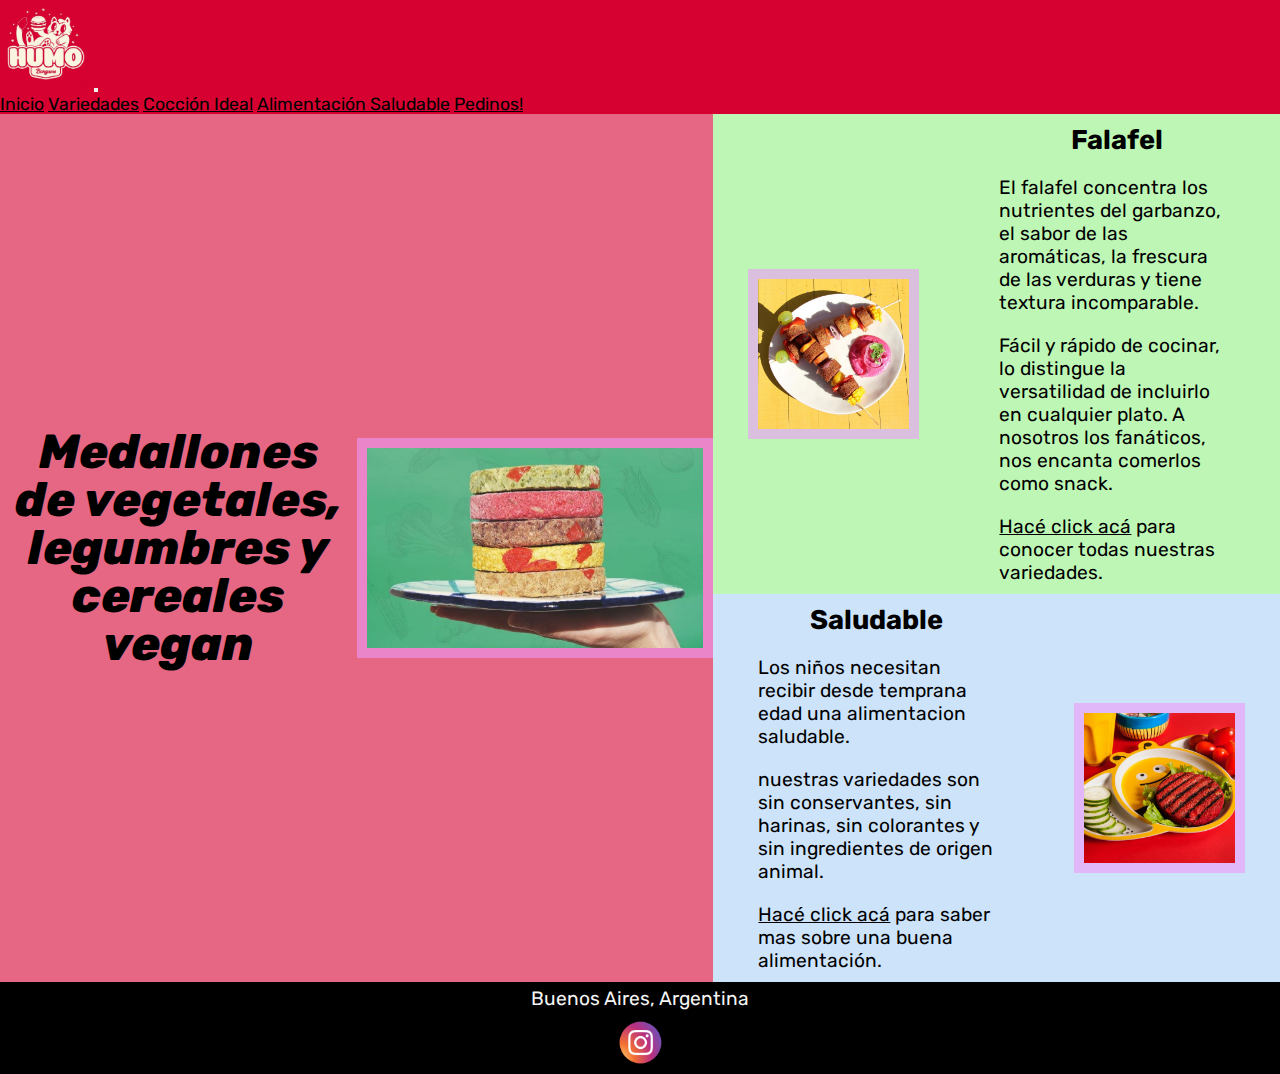
<file: index.html>
<!DOCTYPE html>
<html lang="en">
<head>
    <meta charset="UTF-8">
    <meta http-equiv="X-UA-Compatible" content="IE=edge">
    <meta name="viewport" content="width=device-width, initial-scale=1.0">
    <!-- meta seo -->
    <meta name="description" content="Medallones veganos de vegetales legumbres y cereales. Delivery por todo CABA">
    <meta name="keywords" content="vegan, veggie, hamburguesa, burgers, medallones, legumbres, vegetales, humo, humo burgers, buenos aires, caba, alimentacion saludable">

    <title>HUMO - Medallones Vegan</title>
    <link rel="shortcut icon" href="img/logo.jpg" type="image/x-icon">
    <!-- css bootstrap-->
    <link href="https://cdn.jsdelivr.net/npm/bootstrap@5.1.3/dist/css/bootstrap.min.css" rel="stylesheet" integrity="sha384-1BmE4kWBq78iYhFldvKuhfTAU6auU8tT94WrHftjDbrCEXSU1oBoqyl2QvZ6jIW3" crossorigin="anonymous">
    <!-- css -->
    <link rel="stylesheet" href="css/sass/main.css">
    <!-- animate css -->
    <link rel="stylesheet" href="https://cdnjs.cloudflare.com/ajax/libs/animate.css/4.1.1/animate.min.css"/>
</head>
<body>

  <!-- nav -->
    <nav class="navbar navbar-expand-lg navbar-light">
        <div class="container-fluid">
          <a class="navbar-brand" href="index.html"><img src="img/logo.jpg" alt="Logo de Humo"></a>
          <button class="navbar-toggler" type="button" data-bs-toggle="collapse" data-bs-target="#navbarNavAltMarkup" aria-controls="navbarNavAltMarkup" aria-expanded="false" aria-label="Toggle navigation">
            <span class="navbar-toggler-icon"></span>
          </button>
          <div class="collapse navbar-collapse" id="navbarNavAltMarkup">
            <div class="navbar-nav ms-auto textNav">
              <a class="nav-link active" aria-current="page" href="index.html">Inicio</a>
              <a class="nav-link" href="variedades.html">Variedades</a>
              <a class="nav-link" href="coccion-ideal.html">Cocción Ideal</a>
              <a class="nav-link" href="alimentacion-saludable.html">Alimentación Saludable</a>
              <a class="nav-link" href="pedinos.html">Pedinos!</a>
            </div>
          </div>
        </div>
    </nav>
    <!-- ends nav -->

    <div class="gridIndex">
    <header class="backgroundColorRed flexContainerHeader">
        <h1 class="animate__animated animate__fadeInDown" id="indexHeaderText">Medallones de vegetales, legumbres y cereales vegan</h1>
        <img src="img/medallones_.jpg" alt="Foto de medallones" class="imgHeaderSized backgroundColorLilac" id="indexHeaderPic">
    </header>
    <main>
        <section class="flexContainerMain backgroundColorLightGreen">
            <img src="img/falafel2.jpg" alt="Foto de falafel" class="imgMainSized backgroundColorLilac disappearMobile" id="indexFalafelPic">
            <div id="indexFalafelText" class="flexContainerColumn width45">
            <h2>Falafel</h2>
            <p>El falafel concentra los nutrientes del garbanzo, el sabor de las aromáticas, la frescura de las verduras y tiene textura incomparable.</p> 
            <p class="disappearMobile">Fácil y rápido de cocinar, lo distingue la versatilidad de incluirlo en cualquier plato. A nosotros los fanáticos, nos encanta comerlos como snack.</p> 
            <p><a href="alimentacion-saludable.html">Hacé click acá</a> para conocer todas nuestras variedades.</p>            
            </div>
        </section>
        <section class="flexContainerMain backgroundColorLightBlue">
            <div id="indexSaludableText" class="flexContainerColumn width45">
            <h3>Saludable</h3>
            <p>Los niños necesitan recibir desde temprana edad una alimentacion saludable.</p> 
            <p class="disappearMobile">nuestras variedades son sin conservantes, sin harinas, sin colorantes y sin ingredientes de origen animal.</p> 
            <p><a href="alimentacion-saludable.html">Hacé click acá</a> para saber mas sobre una buena alimentación.</p>
            </div>
            <img src="img/platokid.jpg" alt="Foto de medallon" class="imgMainSized backgroundColorLilac " id="indexSaludablePic">
        </section>
    </main>
    <footer id="footer">
        <p>Buenos Aires, Argentina</p>
        <a href="https://www.instagram.com/humo.burgers/"><img src="img/logo_insta.png" alt="Logo de Instagram"></a>
    </footer>
    </div>
    <!-- js -->
    <script src="https://cdn.jsdelivr.net/npm/bootstrap@5.1.3/dist/js/bootstrap.bundle.min.js" integrity="sha384-ka7Sk0Gln4gmtz2MlQnikT1wXgYsOg+OMhuP+IlRH9sENBO0LRn5q+8nbTov4+1p" crossorigin="anonymous"></script>
</body>
</html>
</file>
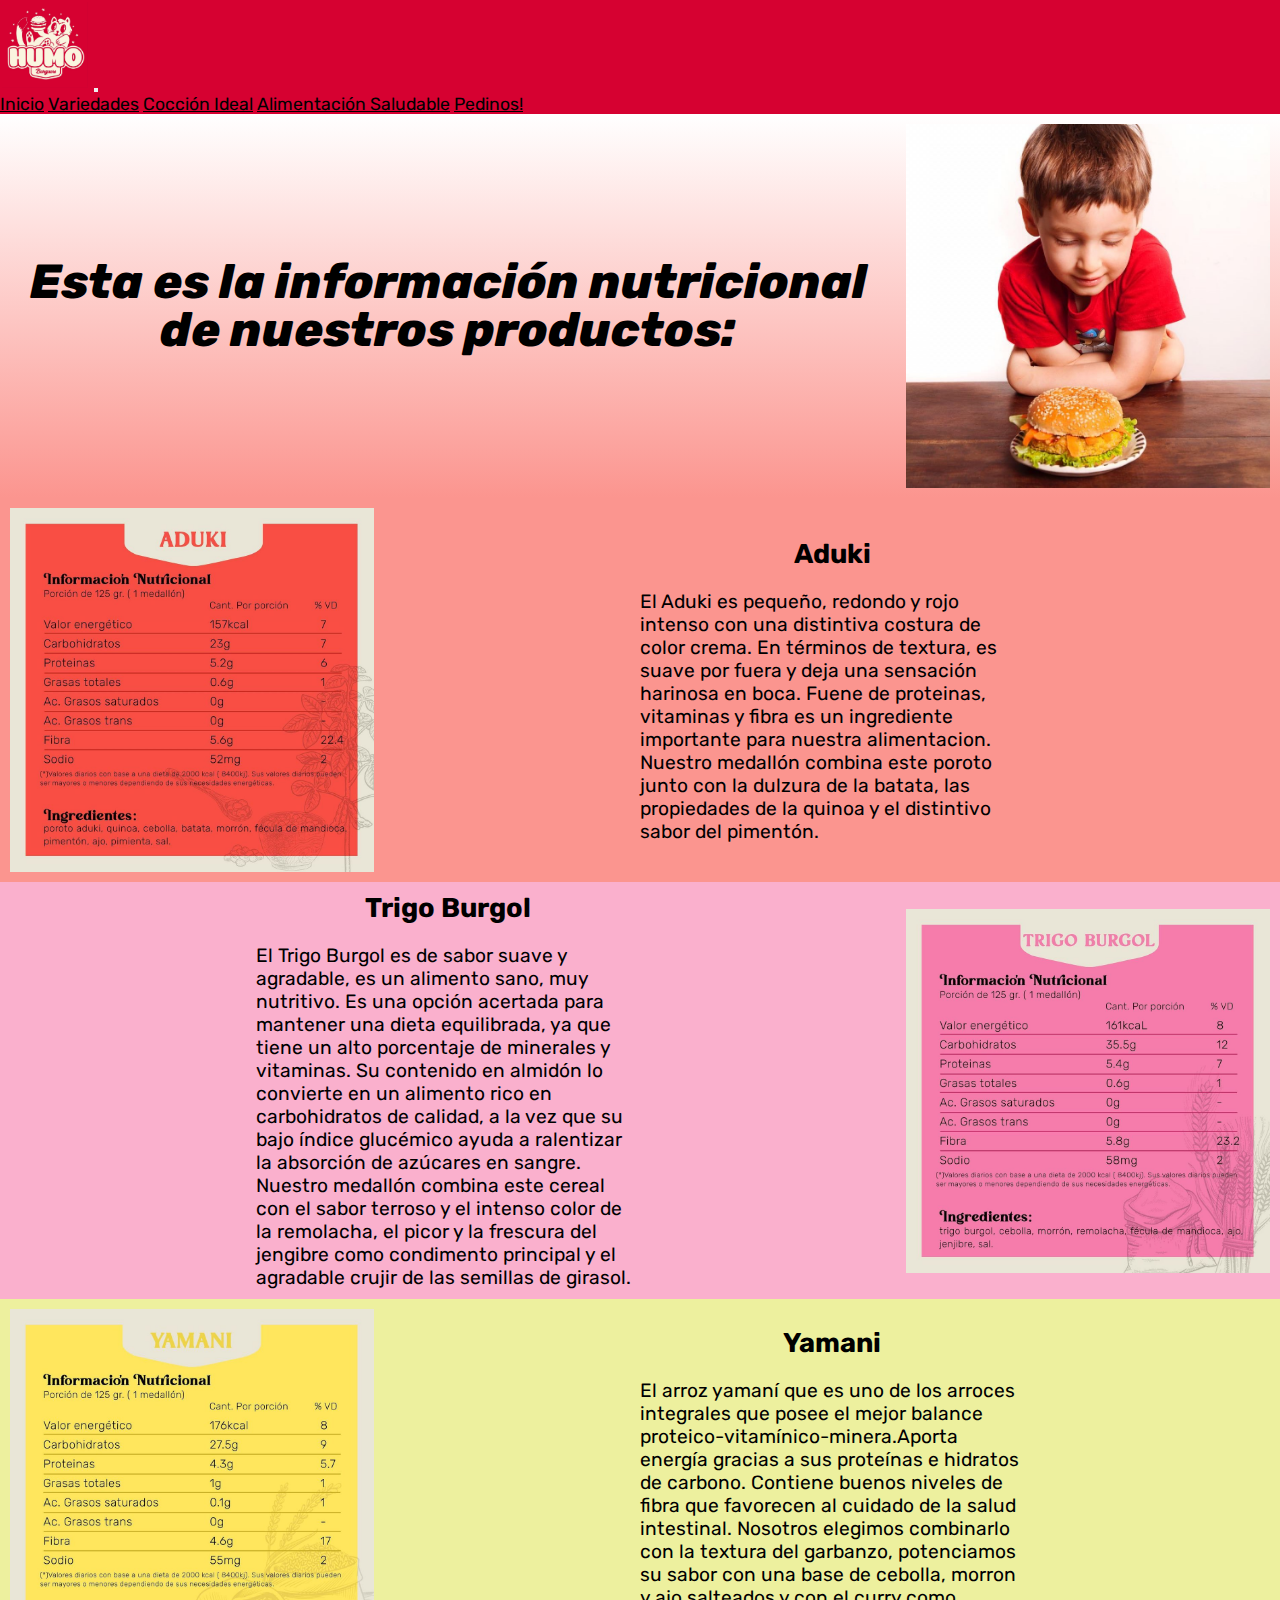
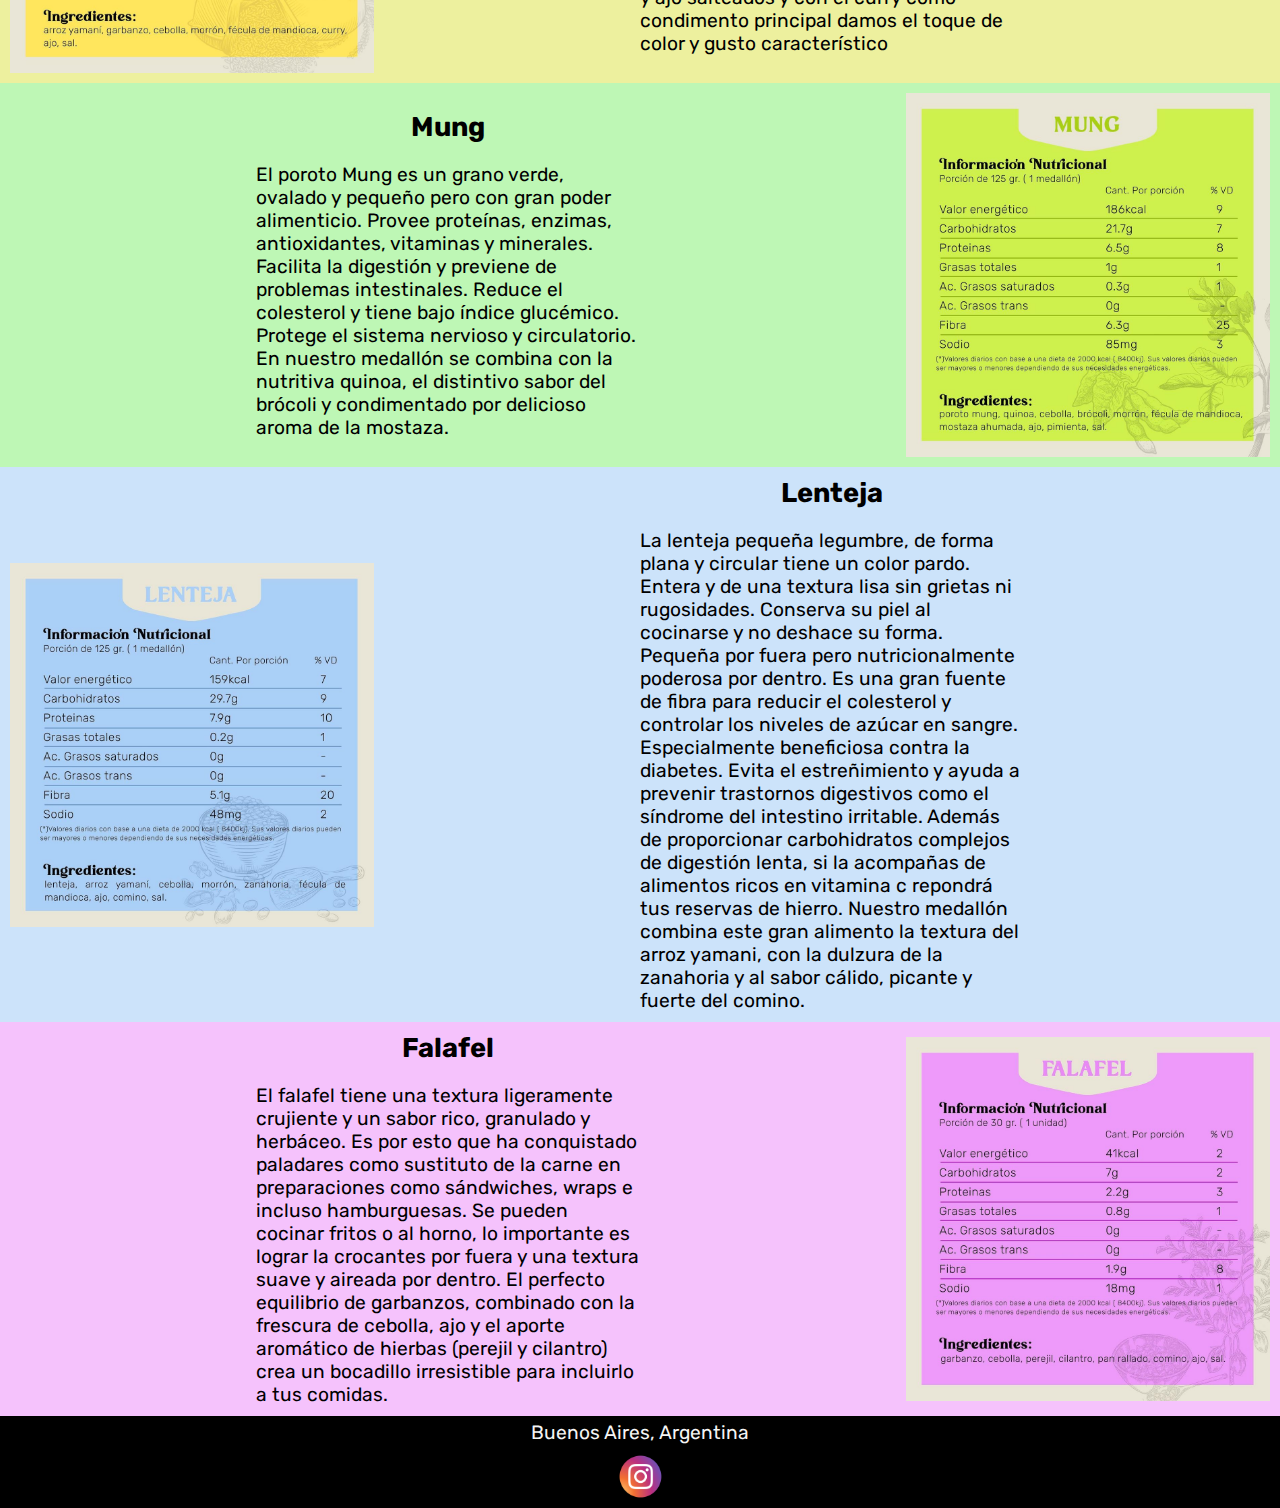
<file: alimentacion-saludable.html>
<!DOCTYPE html>
<html lang="en">
<head>
    <meta charset="UTF-8">
    <meta http-equiv="X-UA-Compatible" content="IE=edge">
    <meta name="viewport" content="width=device-width, initial-scale=1.0">
    <!-- meta seo -->
    <meta name="description" content="Para una alimentación saludable es necesario saber que comemos. Aquí esta la información nutricional de nuestros alimento">
    <meta name="keywords" content="informacion nutricional, tabla nutricional, nutricion, alimentacion saludable, saludable, alimentacion, vegan, veggie">

    <title>HUMO - Alimentación Saludable</title>
    <link rel="shortcut icon" href="img/logo.jpg" type="image/x-icon">
    <!-- css bootstrap-->
    <link href="https://cdn.jsdelivr.net/npm/bootstrap@5.1.3/dist/css/bootstrap.min.css" rel="stylesheet" integrity="sha384-1BmE4kWBq78iYhFldvKuhfTAU6auU8tT94WrHftjDbrCEXSU1oBoqyl2QvZ6jIW3" crossorigin="anonymous">
    <!-- css -->
    <link rel="stylesheet" href="css/sass/main.css">
    <!-- animate css -->
    <link rel="stylesheet" href="https://cdnjs.cloudflare.com/ajax/libs/animate.css/4.1.1/animate.min.css"/>
</head>
<body>
    <nav class="navbar navbar-expand-lg navbar-light">
        <div class="container-fluid">
          <a class="navbar-brand" href="index.html"><img src="img/logo.jpg" alt="Logo de Humo"></a>
          <button class="navbar-toggler" type="button" data-bs-toggle="collapse" data-bs-target="#navbarNavAltMarkup" aria-controls="navbarNavAltMarkup" aria-expanded="false" aria-label="Toggle navigation">
            <span class="navbar-toggler-icon"></span>
          </button>
          <div class="collapse navbar-collapse" id="navbarNavAltMarkup">
            <div class="navbar-nav ms-auto textNav">
              <a class="nav-link" href="index.html">Inicio</a>
              <a class="nav-link" href="variedades.html">Variedades</a>
              <a class="nav-link" href="coccion-ideal.html">Cocción Ideal</a>
              <a class="nav-link active" aria-current="page" href="alimentacion-saludable.html">Alimentación Saludable</a>
              <a class="nav-link" href="pedinos.html">Pedinos!</a>
            </div>
          </div>
        </div>
      </nav>
    <header class="flexContainerMain gradientWhiteToLightred"> 
        <h1 class="animate__animated animate__fadeIn" >Esta es la información nutricional de nuestros productos:</h1>
        <img src="img/kidkid.jpg" alt="Foto de niño comiendo"  class="imgMainSized" >
    </header>
    <main>        
        <section class="backgroundColorLightRed flexContainerMain flexReverse">
            <div class="flexContainerColumn disappearMobile">
                <h2>Aduki</h2>
                <p class="width45">El Aduki es pequeño, redondo y rojo intenso con una distintiva costura de color crema. En términos de textura, es suave por fuera y deja una sensación harinosa en boca. Fuene de proteinas, vitaminas y fibra es un ingrediente importante para nuestra alimentacion. Nuestro medallón combina este poroto junto con la dulzura de la batata, las propiedades de la quinoa y el distintivo sabor del pimentón.</p>
            </div>
            <img src="img/infnut_aduki.jpg" alt="Imagen de información nutricional del medallón de aduki" class="imgMainSized">
        </section>
        <section class="backgroundColorPink flexContainerMain">
            <div class="flexContainerColumn disappearMobile">
                <h2>Trigo Burgol</h2>
                <p class="width45">El Trigo Burgol es de sabor suave y agradable, es un alimento sano, muy nutritivo. Es una opción acertada para mantener una dieta equilibrada, ya que tiene un alto porcentaje de minerales y vitaminas. Su contenido en almidón lo convierte en un alimento rico en carbohidratos de calidad, a la vez que su bajo índice glucémico ayuda a ralentizar la absorción de azúcares en sangre. Nuestro medallón combina este cereal con el sabor terroso y el intenso color de la remolacha, el picor y la frescura del jengibre como condimento principal y el agradable crujir de las semillas de girasol. </p>
            </div>
            <img src="img/infnut_burgol.jpg" alt="Imagen de información nutricional del medallón de burgol"  class="imgMainSized">
        </section>
        <section class="backgroundColorYellow flexContainerMain flexReverse">
            <div class="flexContainerColumn disappearMobile">
                <h2>Yamani</h2>
                <p class="width45">El arroz yamaní que es uno de los arroces integrales que posee el mejor balance proteico-vitamínico-minera.Aporta energía gracias a sus proteínas e hidratos de carbono. Contiene buenos niveles de fibra que favorecen al cuidado de la salud intestinal. Nosotros elegimos combinarlo con la textura del garbanzo, potenciamos su sabor con una base de cebolla, morron y ajo salteados y con el curry como condimento principal damos el toque de color y gusto característico</p>
            </div>
            <img src="img/infnut_yamani.jpg" alt="Imagen de información nutricional del medallón de yamani"  class="imgMainSized">
        </section>
        <section class="backgroundColorLightGreen flexContainerMain">
            <div class="flexContainerColumn disappearMobile">
                <h2>Mung</h2>
                <p class="width45">El poroto Mung es un grano verde, ovalado y pequeño pero con gran poder alimenticio. Provee proteínas, enzimas, antioxidantes, vitaminas y minerales. Facilita la digestión y previene de problemas intestinales. Reduce el colesterol y tiene bajo índice glucémico. Protege el sistema nervioso y circulatorio. En nuestro medallón se combina con la nutritiva quinoa, el distintivo sabor del brócoli y condimentado por delicioso aroma de la mostaza. </p>
            </div>
            <img src="img/infnut_mung.jpg" alt="Imagen de información nutricional del medallón de mung"  class="imgMainSized">
        </section>
        <section class="backgroundColorLightBlue flexContainerMain flexReverse">
            <div class="flexContainerColumn disappearMobile">
                <h2>Lenteja</h2>
                <p class="width45">La lenteja pequeña legumbre, de forma plana y circular tiene un color pardo. Entera y de una textura lisa sin grietas ni rugosidades. Conserva su piel al cocinarse y no deshace su forma. Pequeña por fuera pero nutricionalmente poderosa por dentro. Es una gran fuente de fibra para reducir el colesterol y controlar los niveles de azúcar en sangre. Especialmente beneficiosa contra la diabetes. Evita el estreñimiento y ayuda a prevenir trastornos digestivos como el síndrome del intestino irritable. Además de proporcionar carbohidratos complejos de digestión lenta, si la acompañas de alimentos ricos en vitamina c repondrá tus reservas de hierro. Nuestro medallón combina este gran alimento la textura del arroz yamani, con la dulzura de la zanahoria y al sabor cálido, picante y fuerte del comino.</p>
            </div>
            <img src="img/infnut_lenteja.jpg" alt="Imagen de información nutricinal del medallón de lenteja"  class="imgMainSized">
        </section>
        <section class="backgroundColorLilac flexContainerMain">
            <div class="flexContainerColumn disappearMobile">
                <h2>Falafel</h2>
                <p class="width45">El falafel tiene una textura ligeramente crujiente y un sabor rico, granulado y herbáceo. Es por esto que ha conquistado paladares como sustituto de la carne en preparaciones como sándwiches, wraps e incluso hamburguesas. Se pueden cocinar fritos o al horno, lo importante es lograr la crocantes por fuera y una textura suave y aireada por dentro. El perfecto equilibrio de garbanzos, combinado con la frescura de cebolla, ajo y el aporte aromático de hierbas (perejil y cilantro) crea un bocadillo irresistible para incluirlo a tus comidas.</p>
            </div>
            <img src="img/infnut_falafel.jpg" alt="Imagen de información nutricional del falafel"  class="imgMainSized">
        </section>
    </main>
    <footer>
        <p>Buenos Aires, Argentina</p>
        <a href="https://www.instagram.com/humo.burgers/"><img src="img/logo_insta.png" alt="Logo de Instagram""></a>
    </footer>
    <!-- js -->
    <script src="https://cdn.jsdelivr.net/npm/bootstrap@5.1.3/dist/js/bootstrap.bundle.min.js" integrity="sha384-ka7Sk0Gln4gmtz2MlQnikT1wXgYsOg+OMhuP+IlRH9sENBO0LRn5q+8nbTov4+1p" crossorigin="anonymous"></script>
</body>
</html>
</file>
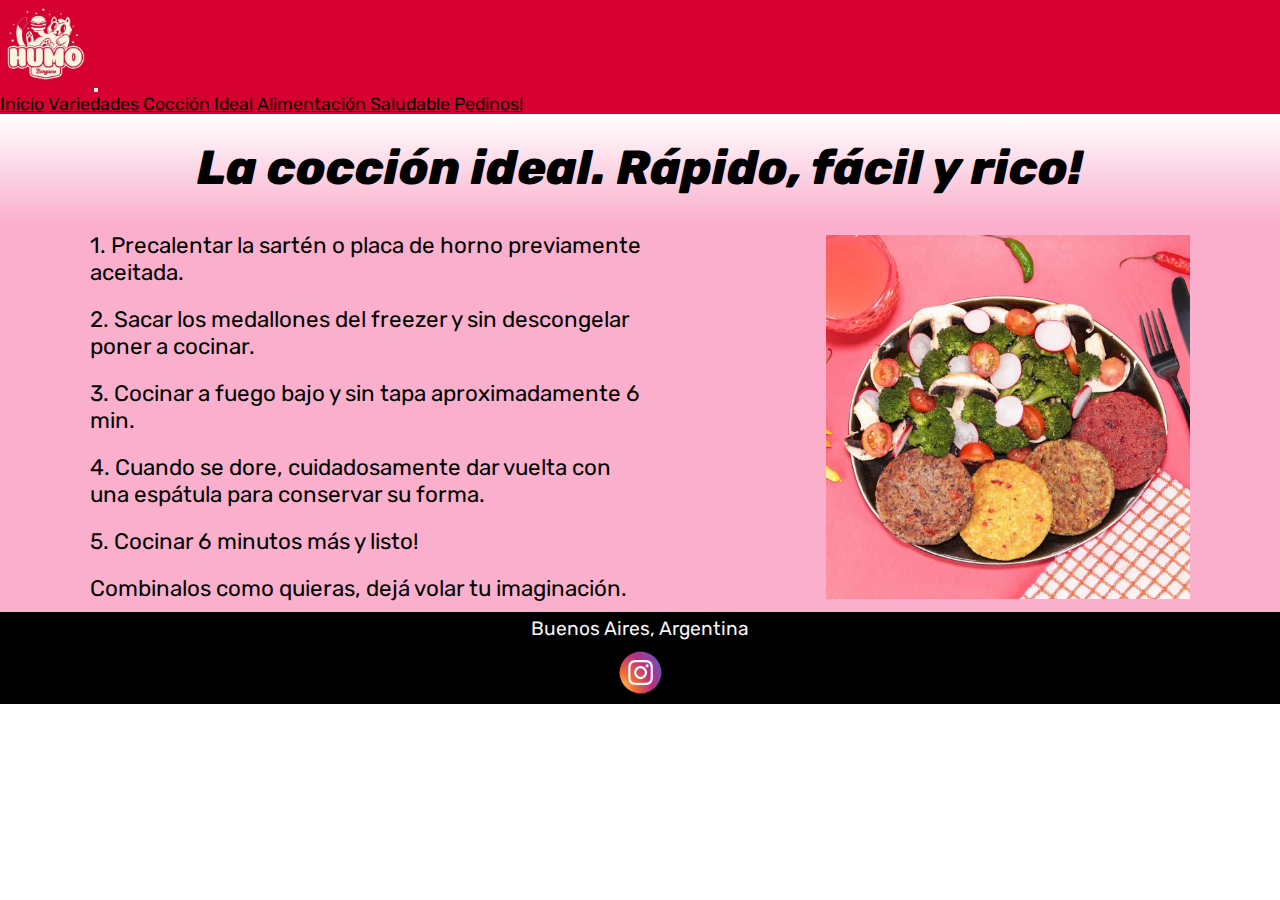
<file: coccion-ideal.html>
<!DOCTYPE html>
<html lang="en">
<head>
    <meta charset="UTF-8">
    <meta http-equiv="X-UA-Compatible" content="IE=edge">
    <meta name="viewport" content="width=device-width, initial-scale=1.0">
    <!-- meta seo -->
    <meta name="description" content="Rápido fácil y rico, la coccion ideal de nuestros medallones">
    <meta name="keywords" content="coccion rapida, facil, rapido, medallones, vegan, veggie, coccion ideal">

    <title>HUMO - Cocción Ideal</title>
    <link rel="shortcut icon" href="img/logo.jpg" type="image/x-icon">
    <!-- css bootstrap-->
    <link href="https://cdn.jsdelivr.net/npm/bootstrap@5.1.3/dist/css/bootstrap.min.css" rel="stylesheet" integrity="sha384-1BmE4kWBq78iYhFldvKuhfTAU6auU8tT94WrHftjDbrCEXSU1oBoqyl2QvZ6jIW3" crossorigin="anonymous">
    <!-- css -->
    <link rel="stylesheet" href="css/sass/main.css">
    <!-- animate css -->
    <link rel="stylesheet" href="https://cdnjs.cloudflare.com/ajax/libs/animate.css/4.1.1/animate.min.css"/>
</head>
<body>
    <nav class="navbar navbar-expand-lg navbar-light">
        <div class="container-fluid">
          <a class="navbar-brand" href="index.html"><img src="img/logo.jpg" alt="Logo de Humo"></a>
          <button class="navbar-toggler" type="button" data-bs-toggle="collapse" data-bs-target="#navbarNavAltMarkup" aria-controls="navbarNavAltMarkup" aria-expanded="false" aria-label="Toggle navigation">
            <span class="navbar-toggler-icon"></span>
          </button>
          <div class="collapse navbar-collapse" id="navbarNavAltMarkup">
            <div class="navbar-nav ms-auto textNav">
              <a class="nav-link" href="index.html">Inicio</a>
              <a class="nav-link" href="variedades.html">Variedades</a>
              <a class="nav-link active" aria-current="page" href="coccion-ideal.html">Cocción Ideal</a>
              <a class="nav-link" href="alimentacion-saludable.html">Alimentación Saludable</a>
              <a class="nav-link" href="pedinos.html">Pedinos!</a>
            </div>
          </div>
        </div>
      </nav>
    <header class="gradientWhiteToPink flexContainerHeaderPedinos">
        <h1 class="padding animate__animated animate__fadeInLeft">La cocción ideal. Rápido, fácil y rico!</h1>
    </header>
    <main>
        <div class="backgroundColorPink flexContainerMain">
            <div id="carouselExampleSlidesOnly" class="carousel slide width45" data-bs-ride="carousel">
                <div class="carousel-inner">
                  <div class="carousel-item active">
                    <p class="d-block w-100 textCarousel">1. Precalentar la sartén o placa de horno previamente aceitada.</p>
                  </div>
                  <div class="carousel-item">
                    <p class="d-block w-100 textCarousel">2. Sacar los medallones del freezer y sin descongelar poner a cocinar.</p>
                  </div>
                  <div class="carousel-item">
                    <p class="d-block w-100 textCarousel">3. Cocinar a fuego bajo y sin tapa aproximadamente 6 min.</p>
                  </div>
                  <div class="carousel-item">
                    <p class="d-block w-100 textCarousel">4. Cuando se dore, cuidadosamente dar vuelta con una espátula para conservar su forma.</p>
                  </div>
                  <div class="carousel-item">
                    <p class="d-block w-100 textCarousel">5. Cocinar 6 minutos más y listo!</p>
                  </div>
                  <div class="carousel-item">
                    <p class="d-block w-100 textCarousel">Combinalos como quieras, dejá volar tu imaginación.</p>
                  </div>
                </div>
              </div>
            <img src="img/medallones_promo.jpg" alt="Foto de medallones" class="imgMainSized">
        </div>
    </main>
    <footer>
        <p>Buenos Aires, Argentina</p>
        <a href="https://www.instagram.com/humo.burgers/"><img src="img/logo_insta.png" alt="Logo de Instagram"></a>
    </footer>
    <!-- js -->
    <script src="https://cdn.jsdelivr.net/npm/bootstrap@5.1.3/dist/js/bootstrap.bundle.min.js" integrity="sha384-ka7Sk0Gln4gmtz2MlQnikT1wXgYsOg+OMhuP+IlRH9sENBO0LRn5q+8nbTov4+1p" crossorigin="anonymous"></script>
</body>
</html>
</file>
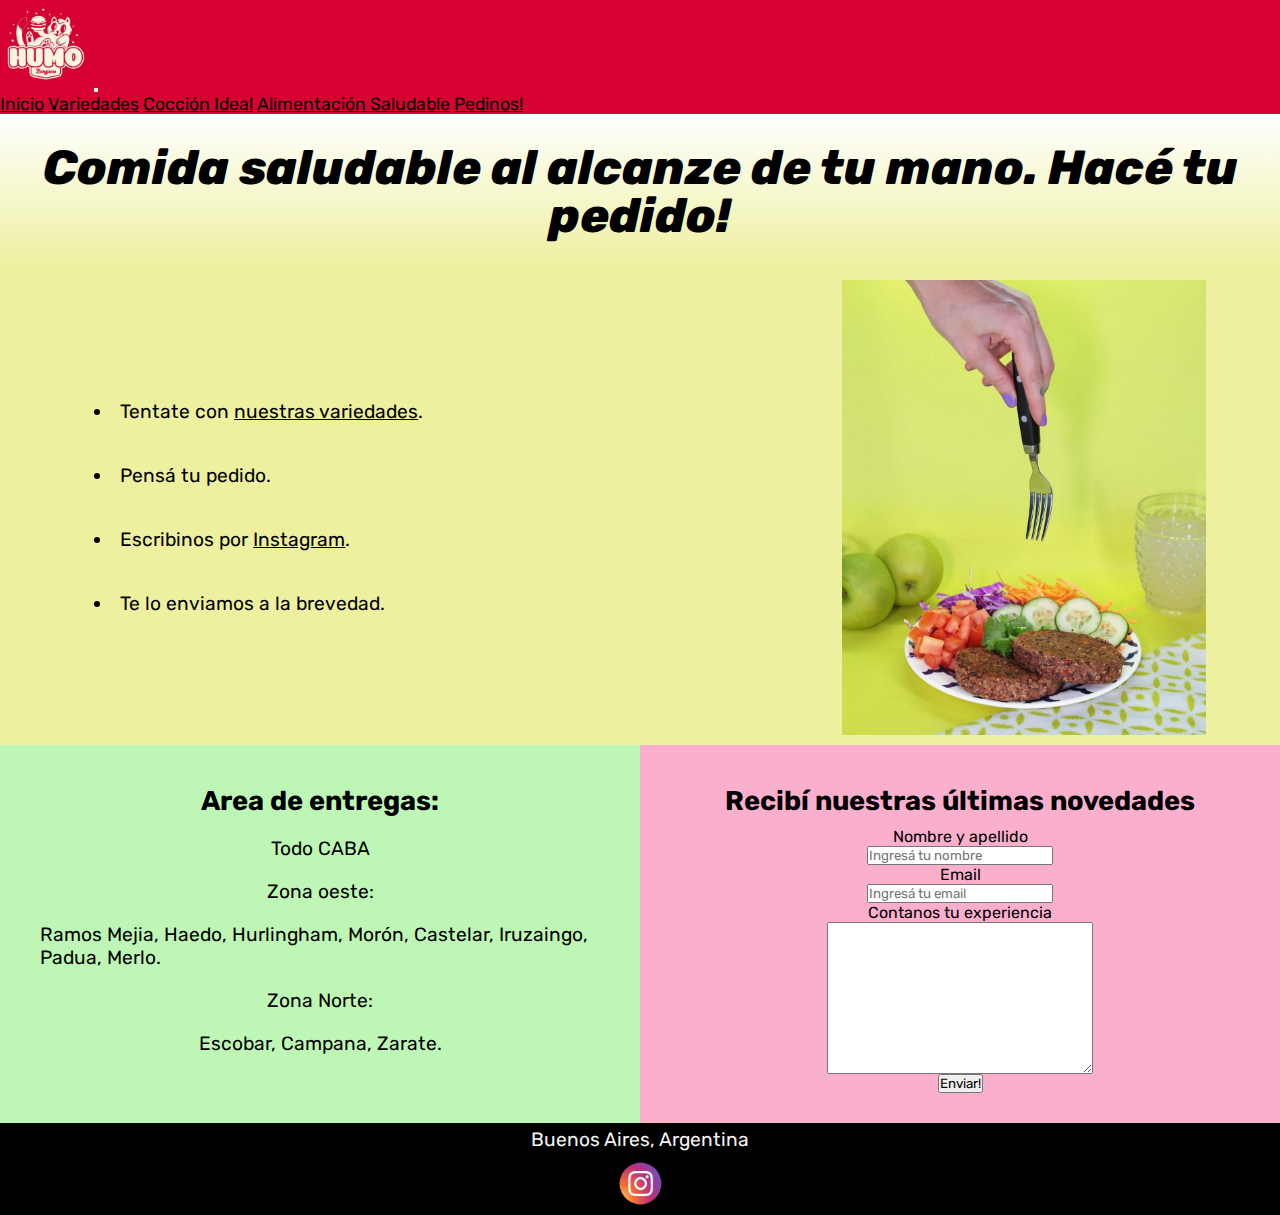
<file: pedinos.html>
<!DOCTYPE html>
<html lang="en">
<head>
    <meta charset="UTF-8">
    <meta http-equiv="X-UA-Compatible" content="IE=edge">
    <meta name="viewport" content="width=device-width, initial-scale=1.0">
    <!-- meta seo -->
    <meta name="description" content="Hacé tu pedido y te lo enviamos a la brevedad, envios a todo CABA, Zona oeste y Zona norte">
    <meta name="keywords" content="pedidos, envios, caba, buenos aires, argentina, capital federal, medallones, vegan, veggie, zona norte, zona oeste, delivery">

    <title>HUMO - Pedinos!</title>
    <link rel="shortcut icon" href="img/logo.jpg" type="image/x-icon">
    <!-- css bootstrap-->
    <link href="https://cdn.jsdelivr.net/npm/bootstrap@5.1.3/dist/css/bootstrap.min.css" rel="stylesheet" integrity="sha384-1BmE4kWBq78iYhFldvKuhfTAU6auU8tT94WrHftjDbrCEXSU1oBoqyl2QvZ6jIW3" crossorigin="anonymous">
    <!-- css -->
    <link rel="stylesheet" href="css/sass/main.css">
    <!-- animate css -->
    <link rel="stylesheet" href="https://cdnjs.cloudflare.com/ajax/libs/animate.css/4.1.1/animate.min.css"/>
</head>
<body>
    <nav class="navbar navbar-expand-lg navbar-light">
        <div class="container-fluid">
          <a class="navbar-brand" href="index.html"><img src="img/logo.jpg" alt="Logo de Humo"></a>
          <button class="navbar-toggler" type="button" data-bs-toggle="collapse" data-bs-target="#navbarNavAltMarkup" aria-controls="navbarNavAltMarkup" aria-expanded="false" aria-label="Toggle navigation">
            <span class="navbar-toggler-icon"></span>
          </button>
          <div class="collapse navbar-collapse" id="navbarNavAltMarkup">
            <div class="navbar-nav ms-auto textNav">
              <a class="nav-link" href="index.html">Inicio</a>
              <a class="nav-link" href="variedades.html">Variedades</a>
              <a class="nav-link" href="coccion-ideal.html">Cocción Ideal</a>
              <a class="nav-link" href="alimentacion-saludable.html">Alimentación Saludable</a>
              <a class="nav-link active" aria-current="page" href="pedinos.html">Pedinos!</a>
            </div>
          </div>
        </div>
      </nav>
    <header class="flexContainerHeaderPedinos gradientWhiteToYellow">
        <h1 class="padding animate__animated animate__fadeInRight">Comida saludable al alcanze de tu mano. Hacé tu pedido!</h1>
    </header>        
    <main>        
        <section class="backgroundColorYellow flexContainerMain">
             <ul class="listStyle padding">            
                 <li>Tentate con <a href="variedades.html">nuestras variedades</a>.</li>
                 <li>Pensá tu pedido.</li>
                 <li>Escribinos por <a href="https://www.instagram.com/humo.burgers/">Instagram</a>.</li>
                 <li>Te lo enviamos a la brevedad.</li>
             </ul>
             <img src="img/medallon3.jpg" alt="Foto de medallon yamani" class="imgMainSized">
        </section>        
        <div class="flexContainerMainPedinos">
            <section class="backgroundColorLightGreen flexContainerColumn width50 padding">    
                <h2>Area de entregas:</h2>
                <p>Todo CABA</p>
                <p>Zona oeste:</p> <p>Ramos Mejia, Haedo, Hurlingham, Morón, Castelar, Iruzaingo, Padua, Merlo.</p>
                <p>Zona Norte:</p> <p> Escobar, Campana, Zarate.</p>
            </section>
            <section class="backgroundColorPink flexContainerColumn width50 padding">
                <h3>Recibí nuestras últimas novedades</h3>
                <form action="" class="flexContainerColumn">
                    <label for="nombre">Nombre y apellido</label>
                    <input type="text" id="nombre" placeholder="Ingresá tu nombre"> 
                    <label for="email">Email</label>
                    <input type="email" id="email" placeholder="Ingresá tu email">
                    <label for="comentario">Contanos tu experiencia</label>
                    <textarea name="" id="comentario" cols="30" rows="10"></textarea>           
                    <input type="submit" value="Enviar!">
                </form>
            </section>
        </div>
    </main>
    <footer>
        <p>Buenos Aires, Argentina</p>
        <a href="https://www.instagram.com/humo.burgers/"><img src="img/logo_insta.png" alt="Logo de Instagram"></a>
    </footer>
    <!-- js -->
    <script src="https://cdn.jsdelivr.net/npm/bootstrap@5.1.3/dist/js/bootstrap.bundle.min.js" integrity="sha384-ka7Sk0Gln4gmtz2MlQnikT1wXgYsOg+OMhuP+IlRH9sENBO0LRn5q+8nbTov4+1p" crossorigin="anonymous"></script>
</body>
</html>
</file>
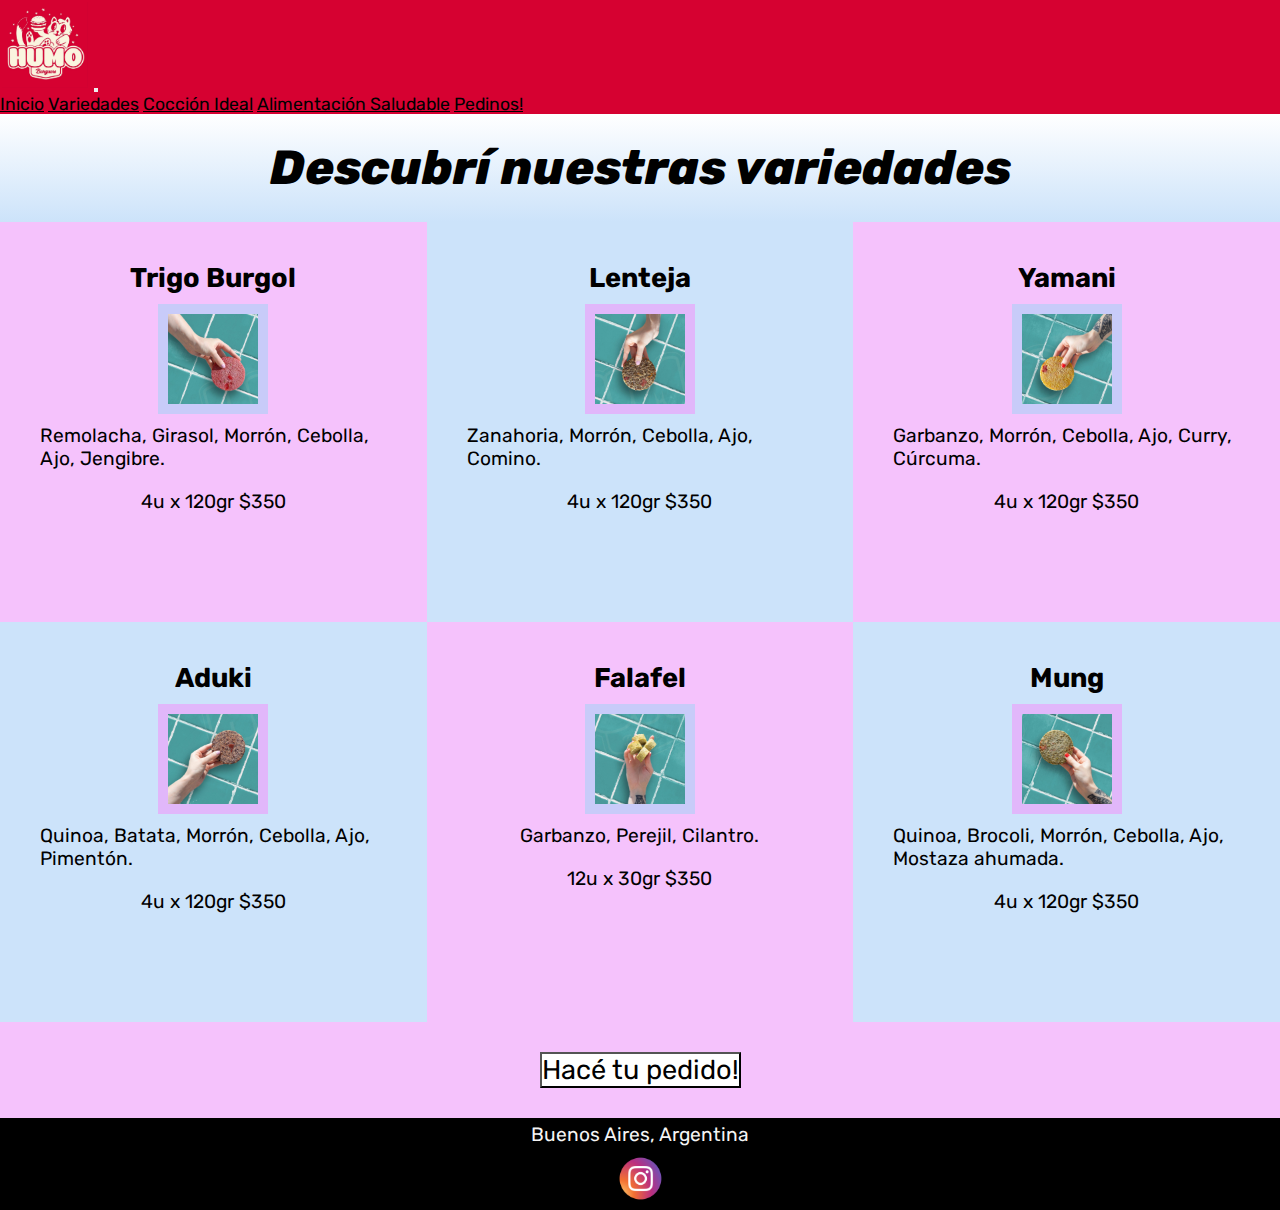
<file: variedades.html>
<!DOCTYPE html>
<html lang="en">
<head>
    <meta charset="UTF-8">
    <meta http-equiv="X-UA-Compatible" content="IE=edge">
    <meta name="viewport" content="width=, initial-scale=1.0">
    <!-- meta seo -->
    <meta name="description" content="Descubrí todas nuestras variedades!">
    <meta name="keywords" content="medallones, variedades, vegan, veggie, lenteja, yamani, aduki, mung, falafel, trigo burgol, quinoa, vegetales, hamburguesas">

    <title>HUMO - Variedades</title>
    <link rel="shortcut icon" href="img/logo.jpg" type="image/x-icon">
    <!-- css bootstrap-->
    <link href="https://cdn.jsdelivr.net/npm/bootstrap@5.1.3/dist/css/bootstrap.min.css" rel="stylesheet" integrity="sha384-1BmE4kWBq78iYhFldvKuhfTAU6auU8tT94WrHftjDbrCEXSU1oBoqyl2QvZ6jIW3" crossorigin="anonymous">
    <!-- css -->
    <link rel="stylesheet" href="css/sass/main.css">
    <!-- animate css -->
    <link rel="stylesheet" href="https://cdnjs.cloudflare.com/ajax/libs/animate.css/4.1.1/animate.min.css"/>
</head>
<body>
    <nav class="navbar navbar-expand-lg navbar-light">
        <div class="container-fluid">
          <a class="navbar-brand" href="index.html"><img src="img/logo.jpg" alt="Logo de Humo"></a>
          <button class="navbar-toggler" type="button" data-bs-toggle="collapse" data-bs-target="#navbarNavAltMarkup" aria-controls="navbarNavAltMarkup" aria-expanded="false" aria-label="Toggle navigation">
            <span class="navbar-toggler-icon"></span>
          </button>
          <div class="collapse navbar-collapse" id="navbarNavAltMarkup">
            <div class="navbar-nav ms-auto textNav">
              <a class="nav-link" href="index.html">Inicio</a>
              <a class="nav-link active" aria-current="page"  href="variedades.html">Variedades</a>
              <a class="nav-link" href="coccion-ideal.html">Cocción Ideal</a>
              <a class="nav-link" href="alimentacion-saludable.html">Alimentación Saludable</a>
              <a class="nav-link" href="pedinos.html">Pedinos!</a>
            </div>
          </div>
        </div>
    </nav>
        <div>
        <header class="flexContainerHeaderPedinos gradientWhiteToLightblue">
            <h1 id="indexHeaderText" class="padding animate__animated animate__fadeInUp">Descubrí nuestras variedades</h1>
        </header>
        <main> 
            <div class="gridVariedades flexContainerMainPedinos">   
            <section id="lenteja" class="backgroundColorLightBlue flexContainerColumn padding">
                <h2>Lenteja</h2>
                <img src="img/medallones/lenteja.jpg" alt="Foto de medallón de lenteja" class="imgMainSized backgroundColorLilac">
                <p>Zanahoria, Morrón, Cebolla, Ajo, Comino.</p>
                <p> 4u x 120gr $350</p>                
            </section>
            <section id="aduki" class="backgroundColorLightBlue flexContainerColumn padding">
                <h2>Aduki</h2>
                <img src="img/medallones/aduki.jpg" alt="Foto de medallón de aduki" class="imgMainSized  backgroundColorLilac ">
                <p>Quinoa, Batata, Morrón, Cebolla, Ajo, Pimentón.</p>
                <p> 4u x 120gr $350</p>                
            </section>
            <section id="mung" class="backgroundColorLightBlue flexContainerColumn padding">
                <h2>Mung</h2>
                <img src="img/medallones/mung.jpg" alt="Foto de medallón de mung" class="imgMainSized backgroundColorLilac">
                <p>Quinoa, Brocoli, Morrón, Cebolla, Ajo, Mostaza ahumada.</p>
                <p> 4u x 120gr $350</p>                
            </section>
            <section id="yamani" class="backgroundColorLilac flexContainerColumn padding">
                <h2>Yamani</h2>
                <img src="img/medallones/yamani.jpg" alt="Foto de medallón de yamani" class="imgMainSized backgroundColorLightBlue">
                <p>Garbanzo, Morrón, Cebolla, Ajo, Curry, Cúrcuma.</p>
                <p> 4u x 120gr $350</p>                
            </section>
            <section id="burgol" class="backgroundColorLilac  flexContainerColumn padding">
                <h2>Trigo Burgol</h2>
                <img src="img/medallones/burgol.jpg" alt="Foto de medallón de trigo burgol" class="imgMainSized backgroundColorLightBlue">
                <p>Remolacha, Girasol, Morrón, Cebolla, Ajo, Jengibre.</p>
                <p> 4u x 120gr $350</p>                
            </section>
            <section id="falafel" class="backgroundColorLilac flexContainerColumn padding">
                <h2>Falafel</h2>
                <img src="img/medallones/falafel.jpg" alt="Foto de Falafel" class="imgMainSized backgroundColorLightBlue">
                <p>Garbanzo, Perejil, Cilantro.</p>
                <p> 12u x 30gr $350</p>                
            </section>
            </div>
            <section class="backgroundColorLilac flexJustify padding">
                <button type="button" class="btn backgroundColorWhite"><a class="textSize" href="pedinos.html">Hacé tu pedido!</a></button>
            </section>            
        </main>
        </div>
    <footer>
        <p>Buenos Aires, Argentina</p>
        <a href="https://www.instagram.com/humo.burgers/"><img src="img/logo_insta.png" alt="Logo de Instagram"></a>
    </footer>
    <!-- js -->
    <script src="https://cdn.jsdelivr.net/npm/bootstrap@5.1.3/dist/js/bootstrap.bundle.min.js" integrity="sha384-ka7Sk0Gln4gmtz2MlQnikT1wXgYsOg+OMhuP+IlRH9sENBO0LRn5q+8nbTov4+1p" crossorigin="anonymous"></script>
</body>
</html>
</file>
<file: css/sass/main.css>
@import url("https://fonts.googleapis.com/css2?family=Roboto&family=Rubik&display=swap");
* {
  padding: 0;
  margin: 0;
  font-family: "Rubik", sans-serif;
  box-sizing: border-box;
}

html {
  font-size: 62, 5%;
}

/*body*/
h1 {
  text-align: center;
  font-size: 3rem;
  line-height: 3rem;
  font-weight: 800;
  font-style: italic;
  padding: 10px;
}

h2, h3, h4 {
  font-size: 1.7rem;
  padding: 10px;
}

p {
  font-size: 1.2rem;
  padding: 10px;
}

/*links*/
a:link {
  color: #000;
}

a:hover {
  color: rgb(197, 197, 197);
}

a:visited {
  color: #000;
}

/*images*/
.imgHeaderSized {
  width: 50%;
  height: auto;
  padding: 10px;
}

.imgMainSized {
  width: 30%;
  height: auto;
  padding: 10px;
}

/*list style*/
.listStyle {
  list-style: inside;
  line-height: 4rem;
  font-size: 1.2rem;
  width: 50%;
}

/* text */
.textSize {
  font-size: 1.7rem;
  text-decoration: none;
  color: black;
}

.textCarousel {
  font-size: 1.4rem;
  text-shadow: 1rem;
}

/*colors*/
/* mainBackgroundColors */
.backgroundColorGreen {
  background-color: rgb(83, 178, 134);
}

.backgroundColorYellow {
  background-color: rgba(225, 230, 93, 0.6);
}

.backgroundColorPink {
  background-color: rgba(246, 124, 171, 0.6);
}

.backgroundColorLightRed {
  background-color: rgba(249, 78, 68, 0.6);
}

.backgroundColorLightBlue {
  background-color: rgba(170, 208, 247, 0.6);
}

.backgroundColorLilac {
  background-color: rgba(238, 154, 250, 0.6);
}

.backgroundColorLightGreen {
  background-color: rgba(146, 241, 131, 0.6);
}

.backgroundColorRed {
  background-color: rgba(214, 1, 49, 0.6);
}

.backgroundColorWhite {
  background-color: white;
}

/*gradients*/
.gradientWhiteToLightred {
  background: linear-gradient(to bottom, white, rgba(249, 78, 68, 0.6));
}

.gradientWhiteToPink {
  background: linear-gradient(to bottom, white, rgba(246, 124, 171, 0.6));
}

.gradientWhiteToYellow {
  background: linear-gradient(to bottom, white, rgba(225, 230, 93, 0.6));
}

.gradientWhiteToLightblue {
  background: linear-gradient(to bottom, white, rgba(170, 208, 247, 0.6));
}

/*paddings & widths*/
.padding {
  padding: 30px;
}

.width30 {
  width: 30%;
}

.width45 {
  width: 45%;
  height: auto;
}

.width50 {
  width: 50%;
}

.width60 {
  width: 60%;
}

.width100 {
  width: 100%;
}

/*navBar*/
nav {
  background-color: rgb(214, 1, 49);
}
nav img {
  width: 90px;
  height: auto;
  padding: 2px;
}

.textNav {
  font-size: 1.1rem;
}

/*flex*/
.flexContainerHeader {
  display: flex;
  align-items: center;
  justify-content: space-evenly;
}

.flexContainerMain {
  display: flex;
  align-items: center;
  justify-content: space-around;
}

.flexContainerHeaderPedinos {
  display: flex;
  justify-content: center;
}

.flexContainerMainPedinos {
  display: flex;
  justify-content: space-around;
  align-items: stretch;
}

.flexContainerColumn {
  display: flex;
  align-items: center;
  flex-direction: column;
}

.flexContainerRow {
  display: flex;
  align-content: space-around;
  flex-direction: row;
}

.flexJustify {
  display: flex;
  align-content: space-around;
  width: 100%;
  justify-content: center;
}

.flexReverse {
  flex-direction: row-reverse;
}

/*grids*/
.gridVariedades {
  display: grid;
  width: 100%;
  grid-template-columns: 1fr 1fr 1fr;
  grid-template-rows: 400px 400px;
  grid-template-areas: "burgol lenteja yamani" "aduki falafel mung";
}

.gridIndex {
  display: grid;
  width: 100%;
  grid-template-columns: repeat(1fr);
  grid-template-rows: repeat(1fr);
  grid-template-areas: "ht hp" "fp ft" "st sp" "foot foot";
}

/*grid-areas*/
#lenteja {
  grid-area: lenteja;
}

#aduki {
  grid-area: aduki;
}

#mung {
  grid-area: mung;
}

#yamani {
  grid-area: yamani;
}

#burgol {
  grid-area: burgol;
}

#falafel {
  grid-area: falafel;
}

#pedinos {
  grid-area: pedinos;
}

#saludable {
  grid-area: saludable;
}

#nav {
  grid-area: nav;
}

#indexHeaderText {
  grid-area: ht;
}

#indexHeaderPic {
  grid-area: hp;
}

#indexFalafelText {
  grid-area: ft;
}

#indexFalafelPic {
  grid-area: fp;
}

#indexSaludableText {
  grid-area: st;
}

#indexSaludablePic {
  grid-area: sp;
}

#footer {
  grid-area: foot;
}

/*footer*/
footer {
  background-color: rgb(0, 0, 0);
  text-align: center;
}
footer p {
  color: rgb(244, 244, 244);
  padding-top: 5px;
}
footer img {
  width: 45px;
  height: auto;
  padding-bottom: 5px;
}

@media (max-width: 1020px) {
  h1 {
    font-size: 3rem;
    align-content: stretch;
  }
  h2, h3, h4 {
    font-size: 1.6rem;
  }
  p {
    font-size: 1.2rem;
  }
  .gridIndex {
    display: flex;
    flex-direction: column;
  }
  .gridVariedades {
    grid-template-columns: 1fr;
    grid-template-rows: 1fr;
    grid-template-areas: "burgol" "lenteja" "yamani" "aduki" "falafel" "mung";
  }
  .imgHeaderSized {
    display: none;
  }
  .flexContainerMain {
    flex-direction: column;
  }
  .flexContainerMainPedinos {
    flex-direction: column;
    align-items: center;
  }
  .listStyle {
    font-size: 1.2rem;
    line-height: 2rem;
    width: 99%;
  }
  .width50 {
    width: 100%;
  }
  /* media queries  */
}
@media (max-width: 1020px) and (max-width: 550px) {
  .imgMainSized {
    width: 100%;
  }
  .disappearMobile {
    display: none;
  }
  .width50 {
    width: 100%;
  }
}/*# sourceMappingURL=main.css.map */
</file>
